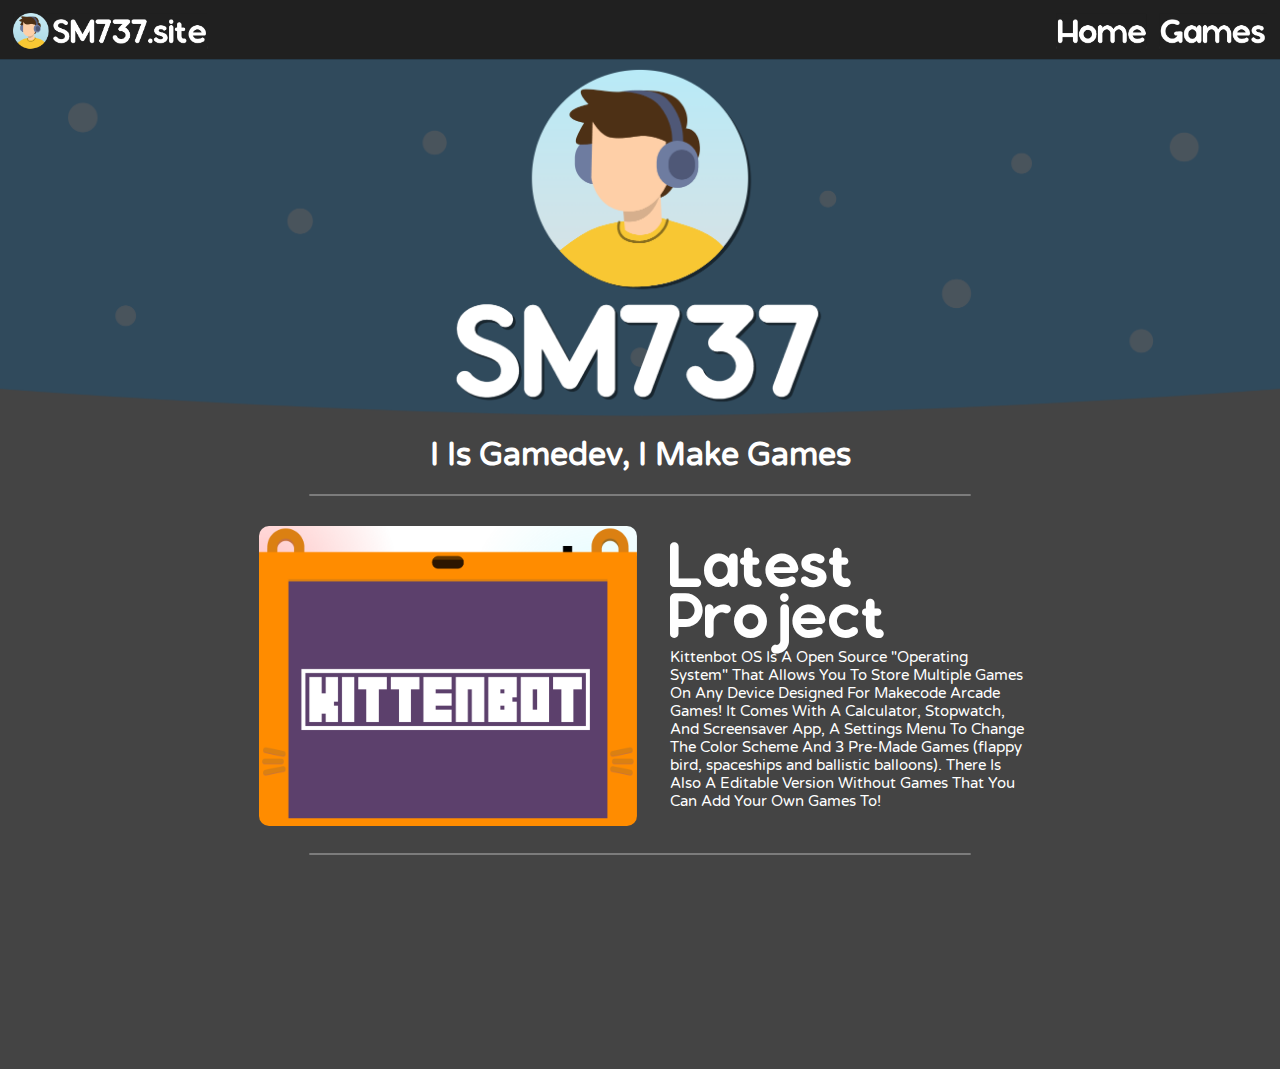
<file: index.html>
<!DOCTYPE html>

<html lang="en">
	<head>

		<!-- Metadata -->
		<meta charset="utf-8">
		<meta name="viewport" content="width=device-width, initial-scale=1">

		<!-- Title + Favicon -->
		<title>SM737.Site</title>
		<link rel="icon" type="image/x-icon" href="images/Favicon.ico">

		<!-- CSS -->
		<link rel="stylesheet" href="css/styles.css">


	</head>

	<body>

		<header>
			<iframe src="header.html" width="100%" height="55px" frameborder="0" scrolling="no" alt="header"></iframe>
		</header>

		<main>
			<!-- Banner Image -->
			<img src="images/banner.png" width="device-width" height=auto style="max-width:100%;">

			<!-- Slogan Text -->
			<h1 style="text-align: center;" class="VarelaRound text_color"> I Is Gamedev, I Make Games </h1>

			<!-- Divider -->
			<img src="images/Divider.svg" width="52%" height="auto" style="display: block; margin-left: auto; margin-right: auto; margin-top: 20px; padding-bottom: 7px;" class="fade_in">

			<!--  Latest Project -->
			<div class="fade_in" style="margin-top: 20px; display: flex; align-items: center;">

				<a href="games_pages/kittenbot_os.html" style="max-width: 30%;  float: left; margin-left:20vw;">
					<img src="images/latest_project.png" width="100%" height="auto" style="border-radius: 13px;" class="latest_project_cover">
				</a>
				

				
				<div style="float: left; padding-left: 30px; max-width: 30%;">
					<p style=" font-size: clamp(9px, 4vw, 65px);" class="Sonorus text_color"> Latest Project </p>
					<p style=" font-size: clamp(4px, 1.2vw, 57px);" class="VarelaRound text_color">
						Kittenbot OS Is A Open Source "Operating System" That Allows You To Store Multiple Games On Any Device Designed For Makecode Arcade Games! It Comes With A Calculator, Stopwatch, And Screensaver App, A Settings Menu To Change The Color Scheme And 3 Pre-Made Games (flappy bird, spaceships and ballistic balloons). There Is Also A Editable Version Without Games That You Can Add Your Own Games To! 
					</p>
				</div>
			</div>

			<!-- Divider -->
			<img src="images/Divider.svg" width="52%" height="auto" style="display: block; margin-left: auto; margin-right: auto; margin-top: 20px; padding-bottom: 7px;" class="fade_in">

			<!--  About -->
			<div class="fade_in" style="margin-top: 20px; display: flex; align-items: center;">
				<div style="float: left; margin-left: 20vw; max-width: 50%;">
					<p style="font-size: clamp(4px, 1.6vw, 57px)" class="Sonorus text_color"> Hi! Welcome to SM737.site </p>
					<p style="font-size: clamp(4px, 1.2vw, 57px)" class="VarelaRound text_color"> This is my website where I upload all my games / projects. I make games as a hobby and thought I should make a website for them. Feel free to check out my itch.io page <a href="https://sm737.itch.io/" target=”_blank” class="link"> here. </a> </p>
				</div>

				<img src="images/logo.svg" width="10%" height="auto" style="margin-left: 10px;">

			</div>

			<!-- Divider -->
			<img src="images/Divider.svg" width="52%" height="auto" style="display: block; margin-left: auto; margin-right: auto; margin-top: 20px; padding-bottom: 7px;" class="fade_in">
			
		</main>

		<script src="scripts/fade_in.js"></script>

	</body>
</html>
</file>
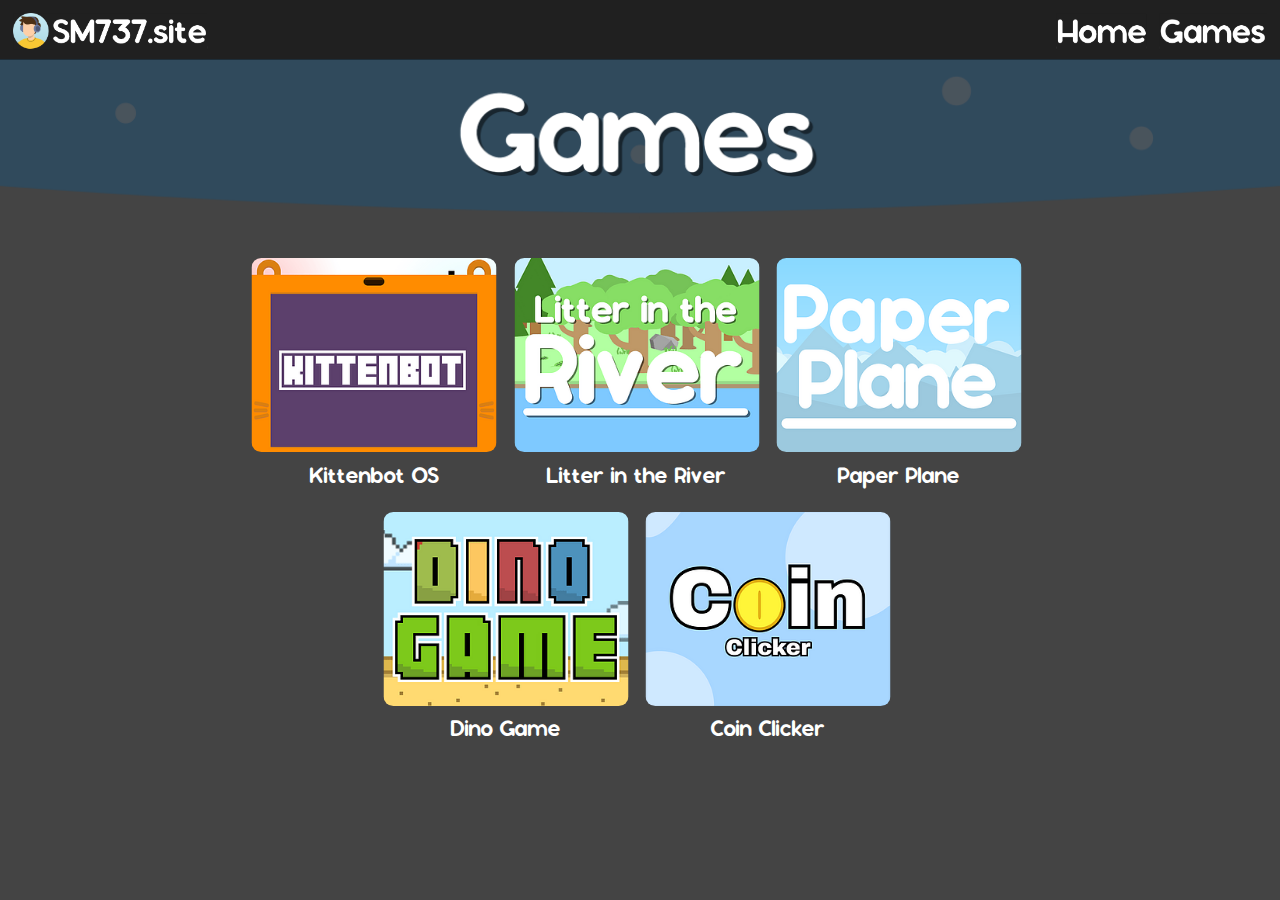
<file: games.html>
<!DOCTYPE html>

<html lang="en">
	<head>

		<!-- Metadata -->
		<meta charset="utf-8">
		<meta name="viewport" content="width=device-width, initial-scale=1">

		<!-- Title + Favicon -->
		<title>SM737.Site</title>
		<link rel="icon" type="image/x-icon" href="images/Favicon.ico">

		<!-- CSS -->
		<link rel="stylesheet" href="css/styles.css">


	</head>

	<body>

		<header>
			<iframe src="header.html" width="100%" height="55px" frameborder="0" scrolling="no" alt="header"></iframe>
		</header>

		<main>

			<!-- Banner Image -->
			<img src="images/games_banner.png" width="device-width" height=auto style="max-width:100%;">



			<!-- Games Row 1 -->
			<div style="margin-top: 20px; display: flex; align-items: center;">

				<!-- Kittenbot OS -->
				<div class="fade_in game_container" style="float: left; margin-left:19.25vw;">
					<a href="games_pages/kittenbot_os.html"> <img src="images/games/kittenbot_os.png" width="100%" height="auto" class="game_cover"> </a>
					<p class="Sonorus game_title"> <a href="games_pages/kittenbot_os.html" class="game_title"> Kittenbot OS </a> </p>
				</div>

				<!-- Litter In The River -->
				<div class="fade_in game_container" style="float: left; margin-left:0.5vw;">
					<a href="games_pages/litter_in_the_river.html"> <img src="images/games/litter_in_the_river.png" width="100%" height="auto" class="game_cover"> </a>
					<p class="Sonorus game_title"> <a href="games_pages/litter_in_the_river.html" class="game_title"> Litter in the River </a> </p>
				</div>

				<!-- Paper Plane -->
				<div class="fade_in game_container" style="float: left; margin-left:0.5vw;">
					<a href="games_pages/paper_plane.html"> <img src="images/games/paper_plane.png" width="100%" height="auto" class="game_cover"> </a>
					<p class="Sonorus game_title"> <a href="games_pages/paper_plane.html" class="game_title"> Paper Plane </a> </p>
				</div>

			</div>



			<!-- Games Row 2 -->
			<div style="margin-top: 20px; display: flex; align-items: center;">

				<!-- Dino Game -->
				<div class="fade_in game_container" style="float: left; margin-left:29.5vw;">
					<a href="games_pages/dino_game.html"> <img src="images/games/dino_game.png" width="100%" height="auto" class="game_cover"> </a>
					<p class="Sonorus game_title"> <a href="games_pages/dino_game.html" class="game_title"> Dino Game </a> </p>
				</div>

				<!-- Coin Clicker -->
				<div class="fade_in game_container" style="float: left; margin-left:0.5vw;">
					<a href="games_pages/coin_clicker.html"> <img src="images/games/coin_clicker.png" width="100%" height="auto" class="game_cover"> </a>
					<p class="Sonorus game_title"> <a href="games_pages/coin_clicker.html" class="game_title"> Coin Clicker </a> </p>
				</div>

			</div>


		</main>

		<script src="scripts/fade_in.js"></script>

	</body>
</html>
</file>
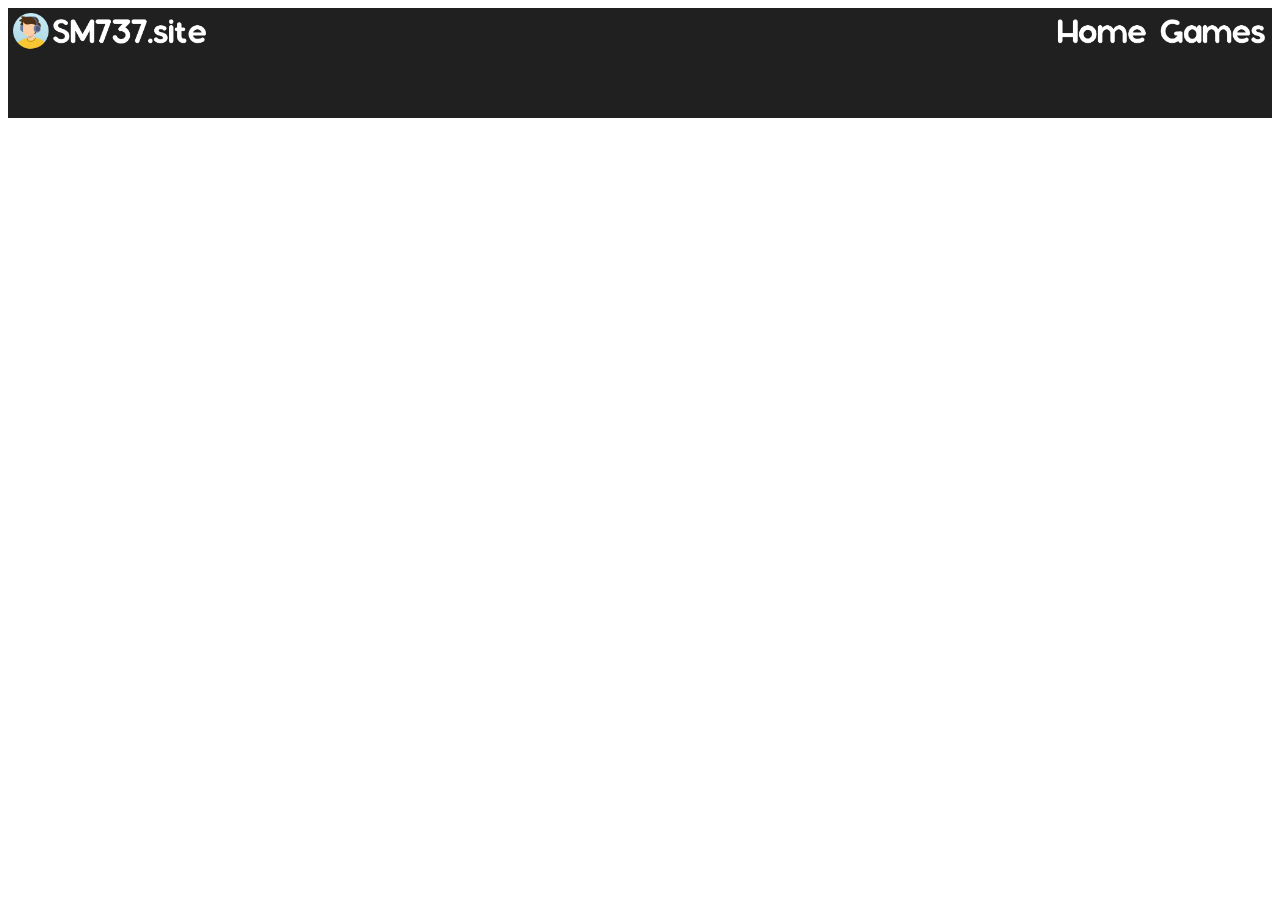
<file: header.html>
<!DOCTYPE html>

<html lang="en">
	<head>
        
        <link rel="stylesheet" href="css/header.css">
        
    </head>

    <body>
        <div style="background-color: #202020; height: 100px; padding: 5px">
            <div style="float: left;">
                <a href="index.html" target="_parent"><img src="images/header/logo.png" width="195px" height="37px" class="logo"></a>
            </div>

            <div style="float: right;" class="links">
                <div style="float:left; padding-right: 12px;">
                    <a href='index.html' target="_parent"> <img src="images/header/home.png" width="91" height="37px" class="home"> </a>
                </div>

                <div style="float:left;">
                    <a href='games.html' target="_parent"> <img src="images/header/games.png" width="108" height="37px" class="games"> </a>
                </div>

            </div>

        </div>
    </body>
</html>
</file>
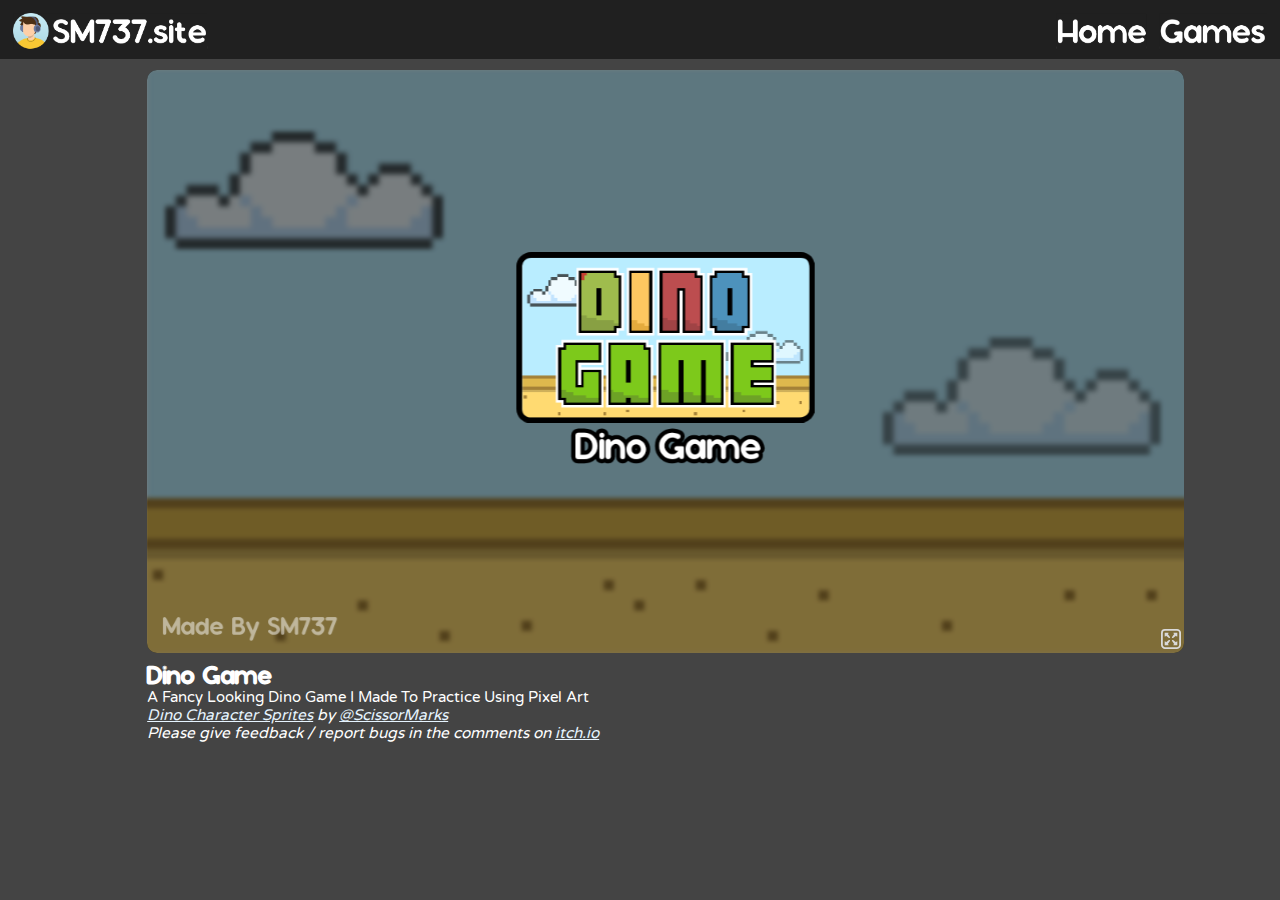
<file: games_pages/dino_game.html>
<!DOCTYPE html>

<html lang="en">
	<head>

		<!-- Metadata -->
		<meta charset="utf-8">
		<meta name="viewport" content="width=device-width, initial-scale=1">

		<!-- Title + Favicon -->
		<title>SM737.Site</title>
		<link rel="icon" type="image/x-icon" href="../images/Favicon.ico">

		<!-- CSS -->
		<link rel="stylesheet" href="../css/styles.css">


	</head>

	<body>

		<header>
			<iframe src="../header.html" width="100%" height="55px" frameborder="0" scrolling="no" alt="header"></iframe>
		</header>

		<main>
			
            <!-- Game Iframe -->
			<iframe class="fade_in" id="game" src="games/dino_game_embed.html" width="81%" style="aspect-ratio: 16 / 9; margin-left: 11.5%; margin-top: 11px; border-radius: 10px;" frameborder="0" scrolling="no"></iframe>
			<button onclick="toggleFullScreen()" width="20px" height="20px" style="cursor: pointer; background-color: transparent; border: none; position: relative; z-index: 2; right: 27px; bottom: 4px;">  <img src="../images/fullscreen_button.svg" width="20px"> </img>  </button>
            

				<!-- Text -->
				<div class="fade_in" width="81%" style="max-width: 81%; float: left; margin-left: 11.5%; margin-top: 11px;">
					<h1 class="Sonorus game_page_title">Dino Game</h1>
					<p class="VarelaRound game_description">A Fancy Looking Dino Game I Made To Practice Using Pixel Art</p>
					<p class="VarelaRound game_description"><em><a class="link" target="_blank" href="https://arks.itch.io/dino-characters">Dino Character Sprites</a> by </em><a class="link" target="_blank" href="https://twitter.com/ScissorMarks"><em>@ScissorMarks</em></a><br></p>
					<p class="VarelaRound game_description"><em>Please give feedback&nbsp;/ report bugs in the comments on <a class="link" href="https://sm737.itch.io/paper-plane" target="_blank">itch.io</a> </em> </p>
				</div>

            

		</main>

		<script src="../scripts/fade_in.js"></script>
		<script src="../scripts/fullscreen_iframe.js"></script>

	</body>
</html>
</file>
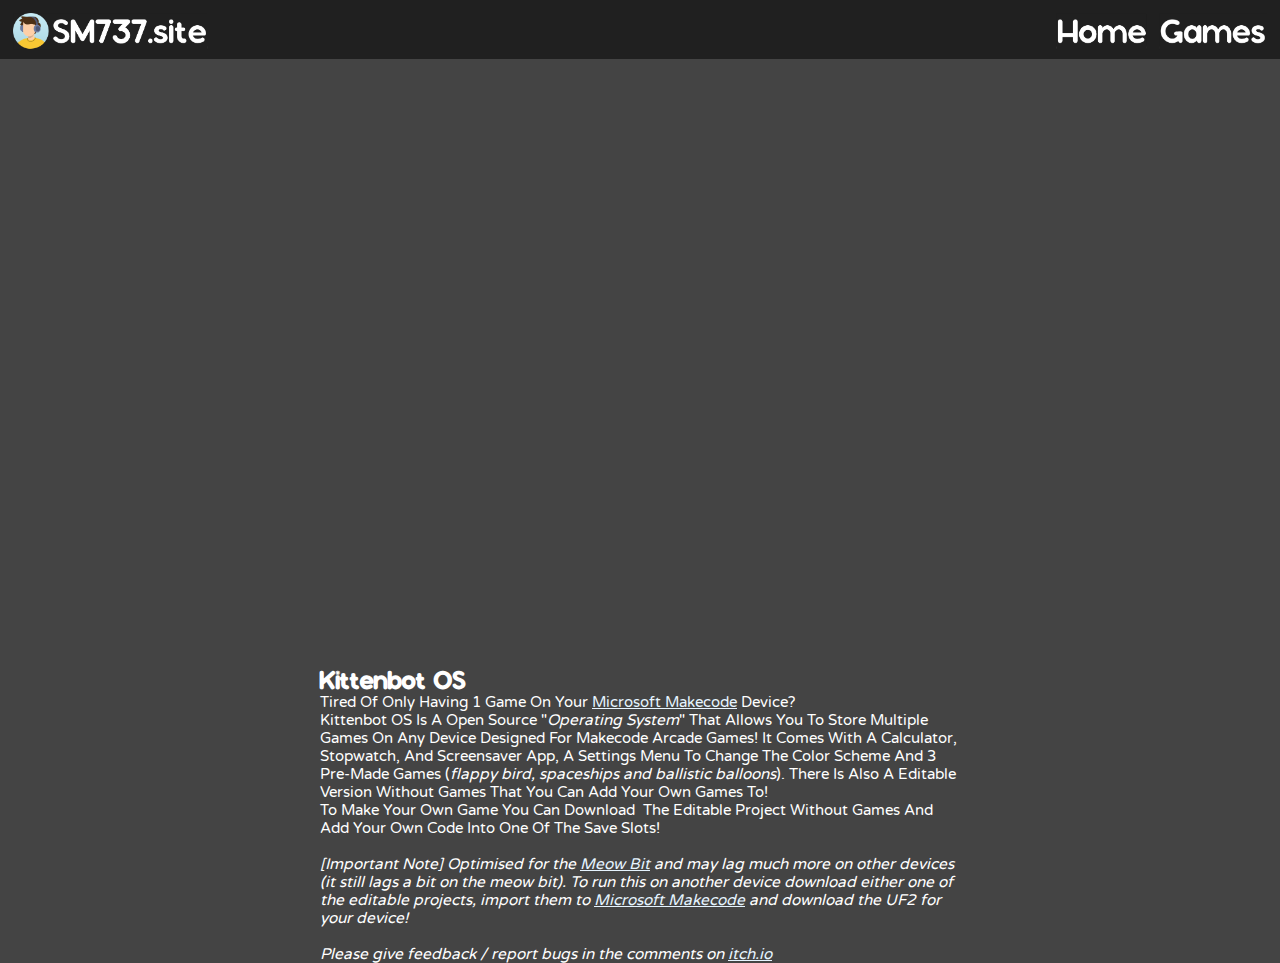
<file: games_pages/kittenbot_os.html>
<!DOCTYPE html>

<html lang="en">
	<head>

		<!-- Metadata -->
		<meta charset="utf-8">
		<meta name="viewport" content="width=device-width, initial-scale=1">

		<!-- Title + Favicon -->
		<title>SM737.Site</title>
		<link rel="icon" type="image/x-icon" href="../images/Favicon.ico">

		<!-- CSS -->
		<link rel="stylesheet" href="../css/styles.css">


	</head>

	<body>

		<header>
			<iframe src="../header.html" width="100%" height="55px" frameborder="0" scrolling="no" alt="header"></iframe>
		</header>

		<main>

			
            <!-- Game Iframe -->
			<iframe class="fade_in" id="game" src="games/kittenbot_os_embed.html" width="39.5%" style="aspect-ratio: 18 / 21; margin-left: 30.25%; margin-top: 10px; border-radius: 10px;" frameborder="0" scrolling="no"></iframe>

            <!-- Description -->
            <div class="fade_in" width="50%" style="margin-top: 10px; margin-left: 25%; max-width: 50%;">
                <h1 class="Sonorus game_page_title">Kittenbot OS</h1>
                <p class="VarelaRound game_description">Tired Of Only Having 1 Game On Your <a class="link" target="_blank" href="https://arcade.makecode.com/">Microsoft&nbsp;Makecode</a> Device?</p>
                <p class="VarelaRound game_description">Kittenbot OS Is A Open Source "<em>Operating System</em>" That Allows You To Store Multiple Games On Any Device Designed For Makecode Arcade Games! It Comes With A Calculator, Stopwatch, And Screensaver App, A Settings Menu To Change The Color Scheme And 3 Pre-Made Games (<em>flappy bird, spaceships and ballistic balloons</em>). There Is Also A Editable Version Without Games That&nbsp;You Can Add Your Own Games To!&nbsp;</p>
                <p class="VarelaRound game_description">To Make Your Own Game You Can Download&nbsp; The Editable Project Without Games And Add Your Own Code Into One Of The Save Slots!</p>
                <p>‎ </p> <!-- Invisible character for gap between paragraphs -->
                <p class="VarelaRound game_description"><em>[Important Note] Optimised for the <a class="link" target="_blank" href="https://www.kittenbot.cc/products/meowbit-codable-console-for-microsoft-makecode-arcade">Meow Bit</a> and may lag much more on other devices (it still lags a bit on the meow bit). To run this on another device download either one of the editable projects, import them to&nbsp;<a class="link" target="_blank" href="https://arcade.makecode.com/">Microsoft&nbsp;Makecode</a>&nbsp;and download the UF2 for your device!</em></p>
                <p>‎ </p> <!-- Invisible character for gap between paragraphs -->
                <p class="VarelaRound game_description"><em>Please give feedback&nbsp;/ report bugs in the comments on <a class="link" target="_blank" href="https://sm737.itch.io/kittenbot-os">itch.io</a></em>
                </p>
            </div>
            

		</main>

		<script src="../scripts/fade_in.js"></script>

	</body>
</html>
</file>
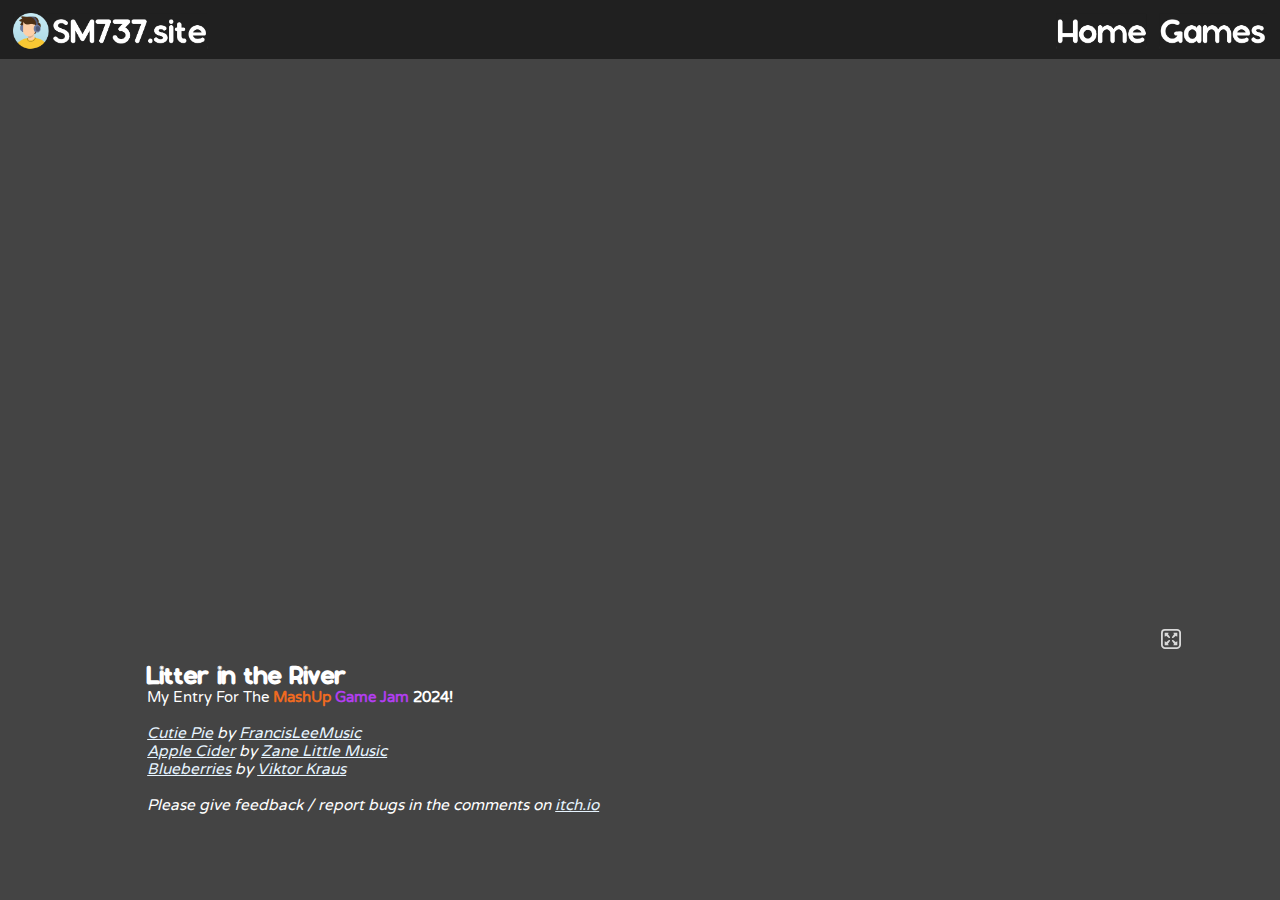
<file: games_pages/litter_in_the_river.html>
<!DOCTYPE html>

<html lang="en">
	<head>

		<!-- Metadata -->
		<meta charset="utf-8">
		<meta name="viewport" content="width=device-width, initial-scale=1">

		<!-- Title + Favicon -->
		<title>SM737.Site</title>
		<link rel="icon" type="image/x-icon" href="../images/Favicon.ico">

		<!-- CSS -->
		<link rel="stylesheet" href="../css/styles.css">


	</head>

	<body>

		<header>
			<iframe src="../header.html" width="100%" height="55px" frameborder="0" scrolling="no" alt="header"></iframe>
		</header>

		<main>
			
            <!-- Game Iframe -->
			<iframe class="fade_in" id="game" src="https://html-classic.itch.zone/html/11500814/index.html" width="81%" style="aspect-ratio: 16 / 9; margin-left: 11.5%; margin-top: 11px; border-radius: 10px;" frameborder="0" scrolling="no"></iframe>
			<button onclick="toggleFullScreen()" width="20px" height="20px" style="cursor: pointer; background-color: transparent; border: none; position: relative; z-index: 2; right: 27px; bottom: 4px;">  <img src="../images/fullscreen_button.svg" width="20px"> </img>  </button>
            

				<!-- Text -->
				<div class="fade_in" width="81%" style="max-width: 81%; float: left; margin-left: 11.5%; margin-top: 11px;">
					<h1 class="Sonorus game_page_title">Litter in the River</h1>
					<p class="VarelaRound game_description">My Entry For The <strong class="text" style="color:#ef6a21;">MashUp </strong><strong class="text" style="color:#b13eef;">Game Jam </strong><strong class="text">2024!</strong> </p>
					<p>‎ </p> <!-- Invisible character for gap between paragraphs -->
					<p class="VarelaRound game_description"><em><a class="link" href="https://opengameart.org/content/cutie-pie" target="_blank">Cutie Pie</a>&nbsp;by&nbsp;<a class="link" href="https://opengameart.org/users/francisleemusic" target="_blank">FrancisLeeMusic</a>
					</em></p>
					<p class="VarelaRound game_description"><em><a class="link" href="https://opengameart.org/content/apple-cider" target="_blank">Apple Cider</a>&nbsp;by&nbsp;<a class="link" href="https://opengameart.org/users/zane-little-music" target="_blank">Zane Little Music</a>
					</em></p>
					<p class="VarelaRound game_description"><em><a class="link" href="https://opengameart.org/content/blueberries" target="_blank">Blueberries</a>&nbsp;by&nbsp;<a class="link" href="https://opengameart.org/users/viktor-kraus" target="_blank">Viktor Kraus</a>
					</em></p>
					<p>‎ </p> <!-- Invisible character for gap between paragraphs -->
					<p class="VarelaRound game_description"><em>Please give feedback&nbsp;/ report bugs in the comments on <a class="link" href="https://sm737.itch.io/litter-in-the-river" target="_blank">itch.io</a> </em>
					</p>
				</div>

            

		</main>

		<script src="../scripts/fade_in.js"></script>
		<script src="../scripts/fullscreen_iframe.js"></script>

	</body>
</html>
</file>
<file: css/styles.css>
/* Fonts */
@font-face {
    font-family: "VarelaRound";
    src: url(../fonts/VarelaRound-Regular.ttf);
}
@font-face {
    font-family: "Sonorus";
    src: url(../fonts/Sonorous.otf);
}

.VarelaRound{
    font-family: "VarelaRound";
}
.Sonorus{
    font-family: "Sonorus";
}


.text_color{
    color: #ffffff;
}

.link{
    color: #e6f4ff;
}


/* General Page */
* { /* keeps gaps from apearing at side of page */
    margin: 0;
    padding: 0;
    box-sizing: border-box;
}

header{
    background-color: #202020;
}

body {
    background-color: #444444;
}

/* Fade In Anim */
.fade_in {
    opacity: 0;
    transform: translateY(30px) scale(0.9);
    transition: opacity 0.5s ease, transform 0.3s ease;
}

.fade_in.visible {
    opacity: 1;
    transform: translateY(0) scale(1);
}


/* Index */
.latest_project_cover{
    border-width: 3px;
    border-color: #ffffff00;
    border-style: solid;
    transition: border-color 0.3s ease;
}

.latest_project_cover:hover{
    border-color: #eaeaea;
}

/* Games */
.game_container{
    width: 20%;
}


.game_title{
    text-align: center;
    color: #ffffff;
    margin-top: 7px;
    font-size: 1.4vw;
    text-decoration: none;
}

.game_cover{
    border-radius: 13px;
    border-width: 3px;
    border-color: #ffffff00;
    border-style: solid;
    scale: 0.98;
    transition: border-color 0.3s ease;
    transition: scale 0.3s ease;
}

.game_cover:hover{
    border-color: #eaeaea;
    scale: 1.01;
}

/* Game Pages */
.game_page_title{
    color: #ffffff;
    font-size: clamp(4px, 1.6vw, 57px)
}

.game_description{
    color: #ffffff;
    font-size: clamp(4px, 1.2vw, 57px)
}
</file>
<file: css/header.css>
.logo{
    display: block;
  -moz-box-sizing: border-box;
  box-sizing: border-box;
  background: url(../images/header/logo_underlined.png) no-repeat;
  background-size: contain;
}

.logo:hover{
    padding-top: 100px;
}


.home{
    display: block;
  -moz-box-sizing: border-box;
  box-sizing: border-box;
  background: url(../images/header/home_underlined.png) no-repeat;
  background-size: contain;
}

.home:hover{
    padding-top: 100px;
}


.games{
    display: block;
  -moz-box-sizing: border-box;
  box-sizing: border-box;
  background: url(../images/header/games_underlined.png) no-repeat;
  background-size: contain;
}

.games:hover{
    padding-top: 100px;
}
</file>
